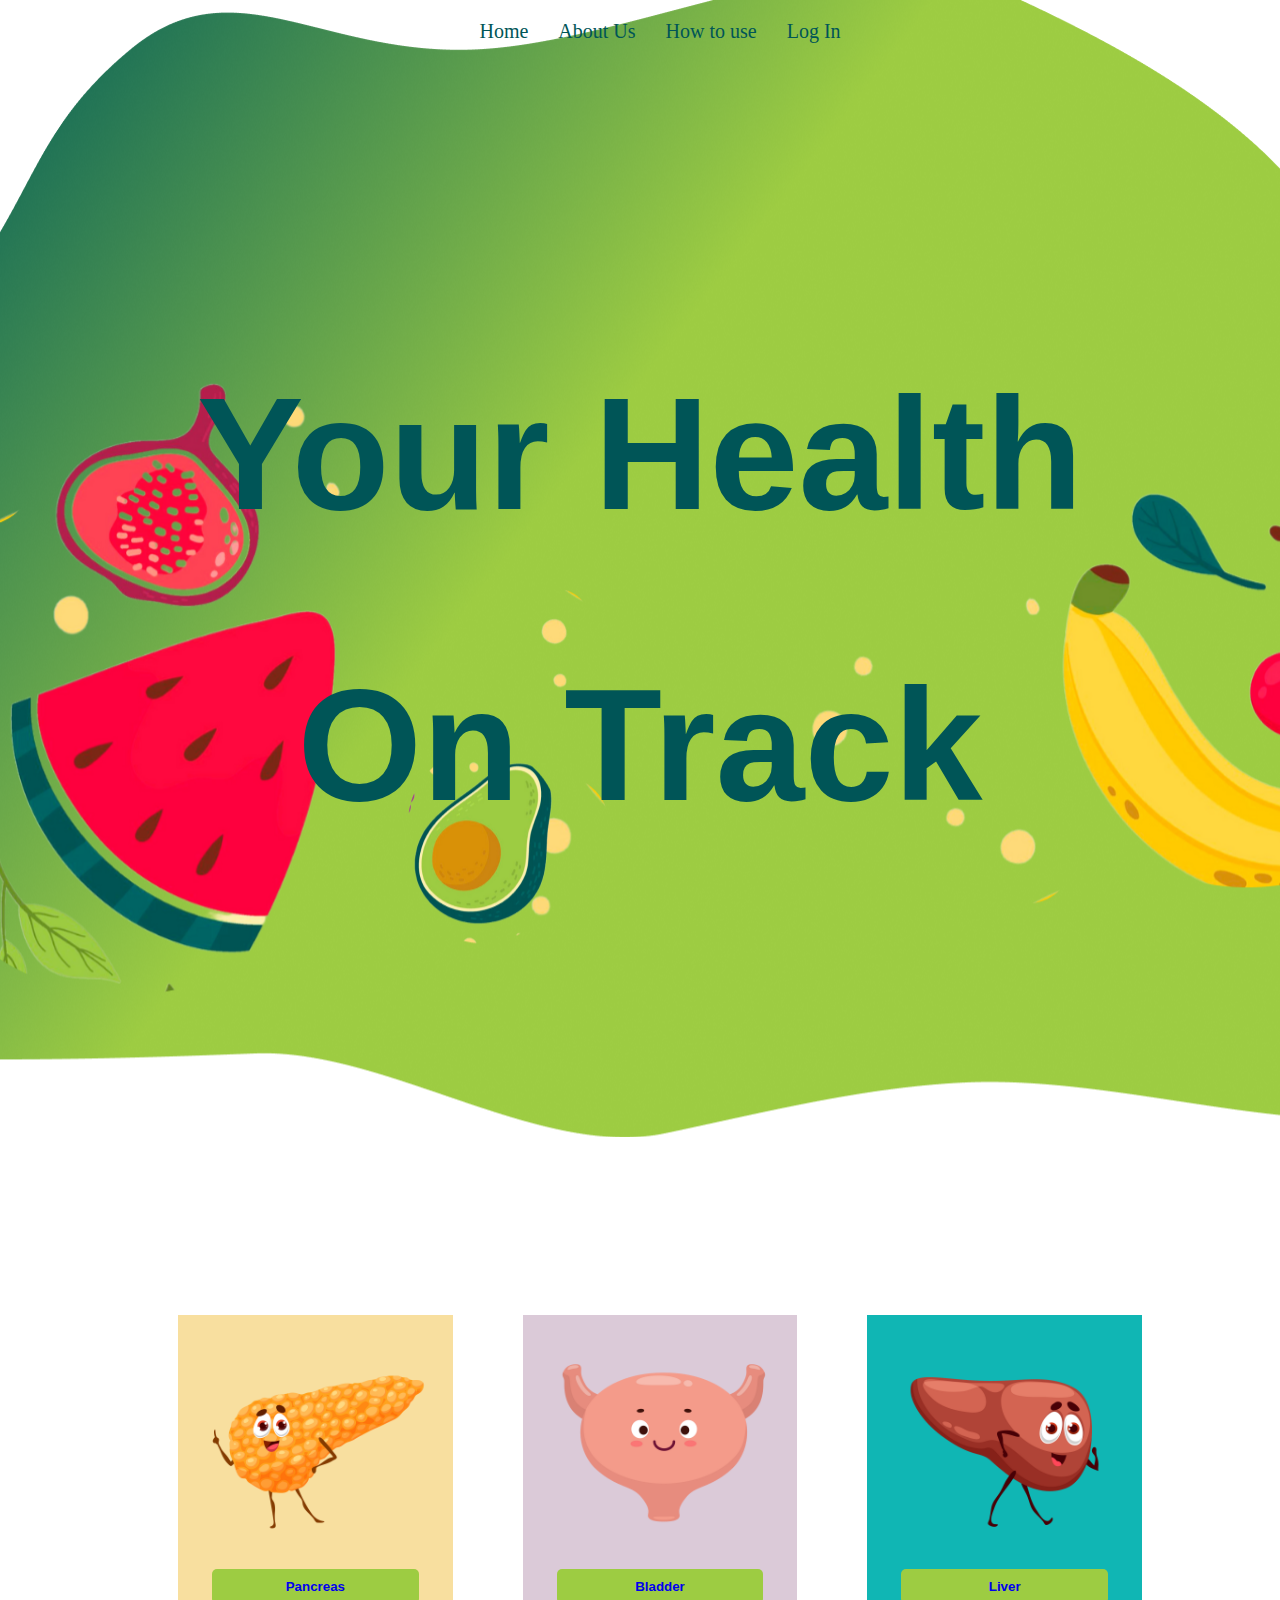
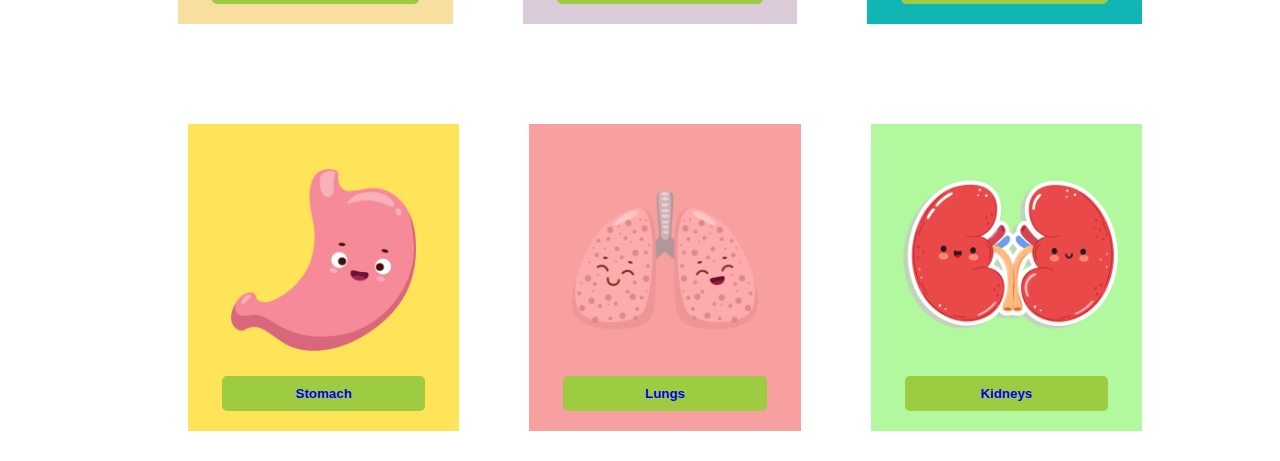
<file: index.html>
<!DOCTYPE html>
<html lang="en">
<head>
    <meta charset="UTF-8">
    <meta name="viewport" content="width=device-width, initial-scale=1.0">
    <link rel="stylesheet" href="style.css">
    <title>Body Builder</title>
</head>
<body>
    <!-- <div class="wave-fromGetWave">
      
    </div>
    <div class="wave-up">
      
    </div> -->
  
    <section class="spacer ">
       
        <header id="nav-bar">
        <nav>
        <ul>
            <li><a href="#">Home</a></li>
            <li><a href="#">About Us</a></li>
            <li><a href="#">How to use</a></li>
            <li><a href="#">Log In</a></li>
        </ul>
        </nav>
    </header>
    
    <section class="container" >
        <h1>Your Health </h1>
        <h1>On Track </h1>
    </section>
</section>

    <section class="organs-categories">
        <div id="first-row">
        <div id="light-brown" class="card-container">
        <img src="./img/7.png">
            <button><a href="organ.html?organ=Pancreas">Pancreas</a></button>
       </div>
       <div id="light-purple" class="card-container">
        <img src="./img/2.png">
            <button><a href="organ.html?organ=Bladder">Bladder</a></button>
       </div>
       <div id="light-color" class="card-container">
        <img src="./img/3.png">
        <button><a href="organ.html?organ=Liver">Liver</a></button>
      </div> 
       </div>

        <div id="second-row">
        <br>
        <div id="yellow" class="card-container">
        <img src="./img/4.png">
        <button><a href="organ.html?organ=Stomach">Stomach</a></button>
        </div>
        <div id="light-red" class="card-container">
        <img src="./img/5.png">
        <button><a href="organ.html?organ=Lungs">Lungs</a></button>
        </div>
        <div id="light-green" class="card-container">
        <img src="./img/6.png">
        <button><a href="organ.html?organ=Kidneys">Kidneys</a></button>
        </div>

     </div>
    </section>

</body>
</html>
</file>
<file: style.css>
body{
    margin:0;
    padding: 0;
    /* display: flex; */
    align-items: center; 
    justify-content: center; 
   
}
#nav-bar{
    display:flex;
    /* flex:1; */
    justify-content: center;
    height: 7vh; 
}
#nav-bar ul{
    list-style: none;
    display: flex;
    justify-content: space-between;
    margin: 10px;
}

#nav-bar nav{
    display: flex;
    justify-content: space-between;
    padding: 10px;
}
#nav-bar li{
    margin: 0 15px;
 
}
#nav-bar a{
    color: #005557;
    text-decoration: none;
    font-size: 20px;
}
/* #first-wave{
    
    display: flex;
    flex-direction:  column;
    text-align: center;
    height: 100vh;
    font-size: larger;
} */
.spacer{
    aspect-ratio: 960/300;
    height: auto;
    display: flex;
    flex-direction: column;
    width: 100%;
    background-repeat: no-repeat;
    background-position: center top ;
    background-size: cover;
    text-align: center;
    background-image: url(./img/BG.png);
    margin-bottom: 10%;
    /* Add a smooth transition for max-width */
    transition: max-width 0.5s ease; 
}

.layer{
    background-image: url(./img/layered-waves-haikei.svg);
    
}
/* .layer{
    background-image: url(./img/layered-waves.svg);
    background-position: center top; 
    display: flex;
    flex-direction: column;
    text-align: center;
    height: 60vh;
    font-size: larger;
} */

.new-wave{
    top: 0;
    left: 0;
    width: 100%;
    overflow: hidden;
    line-height: 0;
}

/* .new-wave svg {
    position: relative;
    display: block;
    width: calc(100% + 1.3px);
    height: 180px;
} */

.new-wave.shape-fill {
    fill: #4319db;
}



.container{
    font-size: 5rem;
    text-align: center;
    justify-content: center;
    margin: 15%;
    color: #005557;
    font-weight:900;
    /* Add a smooth transition for max-width */
    transition: max-width 0.5s ease; 
    font-family: berlin sans system-ui, -apple-system, BlinkMacSystemFont, 'Segoe UI', Roboto, Oxygen, Ubuntu, Cantarell, 'Open Sans', 'Helvetica Neue', sans-serif;
}
.organs-categories{
    display: flex;
    flex-direction: column;
    width: 80%;
    margin: 0 auto;
    max-height: 40vh;
}
#first-row{
    display: flex;  
    flex-direction: row;
    margin: 20px;
    gap: 10px;
    justify-content: center;
    width: 100%;
}

#second-row{
    display: flex; 
    flex-direction: row;
    margin: 20px;
    gap: 10px;
    justify-content: center;
    width: 100%;
    text-align: center;
    
}

button{
    display: flex;
    border: none;
    background-color: #9DCC42;
    border-radius: 5px;
    width: 88%;
    height: 30%;
    font-weight: bold;
    color: #005557;
    padding: 10px;
    text-align: center;
    justify-content: center;
    /* background: linear-gradient(to right, rgba(3, 109, 107, 0.5), #9DCC42); */
}
#light-brown{
    background-color: #F8DF9F;
}

#light-purple{
    background-color: #DBCAD8;
}

#light-color{
    background-color: #10B6B4;
}

#yellow{
    background-color: #FFE459;
}

#light-red{
    background-color: #F89F9F;
}

#light-green{
    background-color: #B1F89F;
}

.card-container{
    flex:1;
    padding: 20px;
    margin: 30px;
    display: flex;
    flex-direction: column;
    justify-content: center;
    align-items: center;
    
}

.card-container a{
    text-decoration: none;
}
img {
    max-width: 100%;
    max-height: 100%;
}

.wave-fromGetWave{
    aspect-ratio: 960/300;
    display: flex;
    width: 100%;
    background-repeat: no-repeat;
    background-position: center top;
    background-size: cover;
    background-color: blanchedalmond;
    text-align: center;
    height: 60vh;
    margin-top:0;
    padding: 0;
    background-image: url(./img/wave.svg);
}

.wave-below{
    aspect-ratio: 960/300;
    display: flex;
    width: 100%;
    background-repeat: no-repeat;
    background-position: center top;
    background-size: cover;
    background-color: blanchedalmond;
    text-align: center;
    height: 60vh;
    margin-top:0;
    padding: 0;
    background-image: url(./img/wave-below.svg);
}
.wave-up{
    text-align: center;
    height: 60vh;
    margin-top:0;
    padding: 0;
    background-image: url(./img/layered-bg.svg);
}


@media only screen and (max-width: 600px) {
    #nav-bar a{
        color: #005557;
        text-decoration: none;
        font-size: 10px;
    }
    .organs-categories {
        width: 80%; 
        margin: 0 auto; 
        max-height: 40vh; 
    }
    .spacer{
        aspect-ratio: 960/300;
        display: flex;
        width: 100%;
        background-repeat: no-repeat;
        background-position: center top;
        background-size: cover;
        text-align: center;
        height: 100%;
        background-image: url(./img/BG.png);
    
    }

    .card-container {
        flex-direction: column; /* Change to a column layout on small screens */

    }

    /* button {
        flex: none; /* Remove the flex property to allow buttons to take full width */
        /* width: 100%; Make buttons take full width on small screens */
   
    #first-row{
        flex-direction: column;
        margin: 20px;
        gap: 10px;
        justify-content: center;
        text-align: center;
        height:150%;
        width: 36vh;
    }

    #second-row{
        flex-direction: column;
        margin: 20px;
        gap: 10px;
        justify-content: center;
        text-align: center;
        justify-content: center;
        height:150%;
        width: 36vh;
    }
    .container{
        font-size: 2rem;
        text-align: center;
        margin: 15%;
    }
}
</file>
